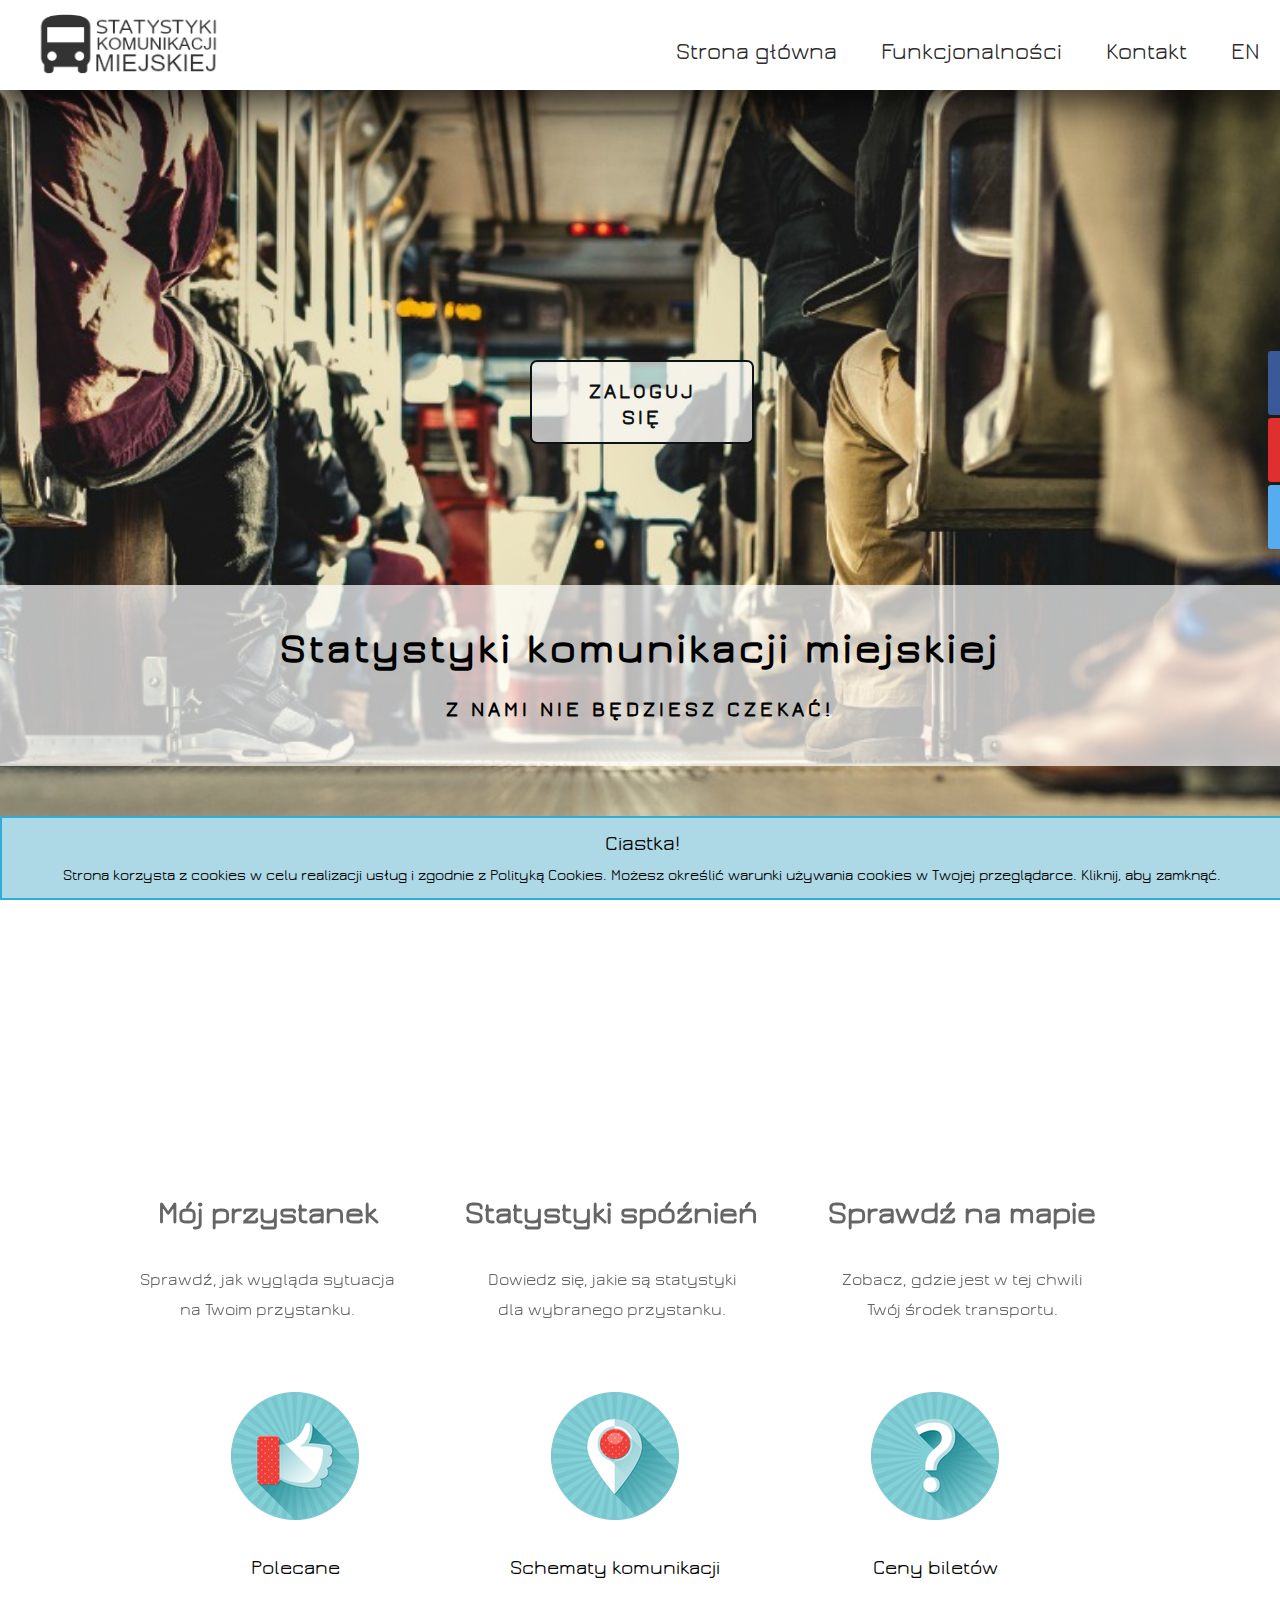
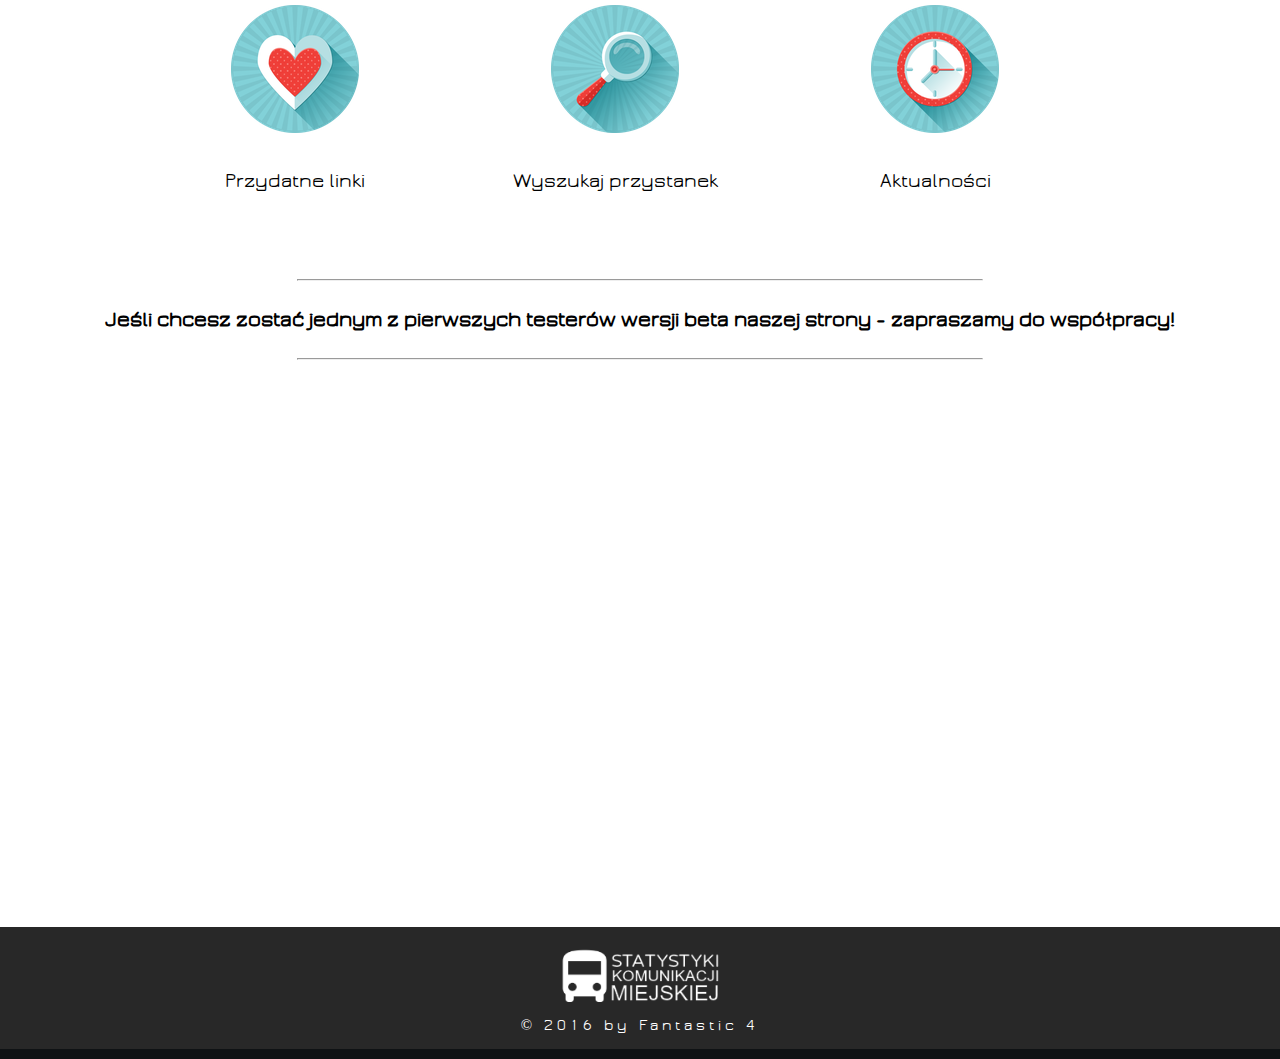
<file: index.html>
<!DOCTYPE html>

<html lang="pl">
<head>
    <meta charset="UTF-8">
    <meta name="description" content="Strona ze statystykami komunikacji miejskiej">
    <meta name="author" content="Fantastic4">
    <meta name="keywords" content="Fantastic4, statystyki komunikacji miejskiej">
    <link rel="stylesheet" href="styles/stylesheet.css">
    <link rel="shortcut icon" href="images/favicon.ico" type="image/x-icon"/>
    <title>Statystyki Komunikacji Miejskiej</title>
</head>

<body>
<header class="navigationBar">
    <nav id="navList">
        <a href="#intro"><img class="logo" src="images/logofinal.png" alt="Logo"></a>
        <div class="clear"></div>
        <ul id ="nav">
            <li class="pl"><a href="#intro">Strona główna</a></li>
            <li class="en"><a href="#intro">Home</a></li>
            <li class="pl"><a href="#functionsSection">Funkcjonalności</a></li>
            <li class="en"><a href="#functionsSection">Services</a></li>
            <li class="pl"><a href="#formSection">Kontakt</a></li>
            <li class="en"><a href="#formSection">Contact</a></li>
            <li class="pl languageNavItem" data-lang="en"><a href="#language" class="js-langSwitch">EN</a></li>
            <li class="en languageNavItem" data-lang="pl"><a href="#language" class="js-langSwitch">PL</a></li>
        </ul>
        <div class="clear"></div>
    </nav>

</header>


<div id="intro" class="intro">
    <div class="clear"></div>
    <div class="more_info_button">
        <a class="pl" href="http://test.app.transport.jfdd.infoshareaca.nazwa.pl/"><h2>ZALOGUJ<br>SIĘ</h2></a>
        <a class="en" href="http://test.app.transport.jfdd.infoshareaca.nazwa.pl/"><h2>SIGN <br>IN</h2></a>
    </div>

    <div class="introText">
        <h1 class="pl"> Statystyki komunikacji miejskiej</h1>
        <p class="pl">Z NAMI NIE BĘDZIESZ CZEKAĆ!</p>
        <h1 class="en"> Public Transport Statistics</h1>
        <p class="en">WITH US YOU'LL NEVER WAIT!</p>

    </div>
</div>

<main>
    <!--functions-->
    <div id="functionsSection">
        <div class="function busStopFeature" data-functionname="busStop"><img class="hide"
                                                                              src="images/bus_stop_function1.png"
                                                                              alt="Autobus">
            <div id="opis1">
                <h2 class="pl">Mój przystanek</h2>
                <p class="pl">Sprawdź, jak wygląda sytuacja <br>na Twoim przystanku.</p>
                <h2 class="en">My Stop</h2>
                <p class="en">See status updates <br>and traffic information for your stop.</p>
            </div>
        </div>
        <div class="function delayStatsFeature" data-functionname="delayStats"><img class="hide" src="images/clock.png"
                                                                                    alt="Zegar">
            <div id="opis2">
                <h2 class="pl">Statystyki spóźnień</h2>
                <p class="pl">Dowiedz się, jakie są statystyki <br>dla wybranego przystanku.</p>
                <h2 class="en">Transport Delays</h2>
                <p class="en">View transport delay statistics <br>for any of the bus or tram stops. </p>
            </div>
        </div>
        <div class="function checkMapFeature" data-functionname="checkMap"><img class="hide" src="images/map.png"
                                                                                alt="Mapa">
            <div id="opis3">
                <h2 class="pl">Sprawdź na mapie</h2>
                <p class="pl">Zobacz, gdzie jest w tej chwili <br> Twój środek transportu.</p>
                <h2 class="en">Live Map</h2>
                <p class="en">View live arrivals for a place <br>of your choice on the map.</p>
            </div>
        </div>
        <div class="clear"></div>
    </div>
    <div class="functionContainer">
    </div>
    <div class="additionalFunctionsSection">
        <div class="additionalFunction"><img src="images/polecane.png" alt="Polecane">
            <p class="pl">Polecane</p>
            <p class="en">Recommended</p>
        </div>
        <div class="additionalFunction"><img src="images/schematy-komunikacji.png" alt="Schematy komunikacj">
            <p class="pl">Schematy komunikacji</p>
            <p class="en">Route maps</p>
        </div>
        <div class="additionalFunction"><img src="images/ceny-biletow.png" alt="Ceny biletów">
            <p class="pl">Ceny biletów</p>
            <p class="en">Fares & tickets</p>
        </div>
        <div class="additionalFunction"><img src="images/przydatne-linki.png" alt="Przydatne linki">
            <p class="pl">Przydatne linki</p>
            <p class="en">Useful links</p>
        </div>
        <div class="additionalFunction"><img src="images/wyszukaj-przystanek.png" alt="Wyszukaj przystanek">
            <p class="pl">Wyszukaj przystanek</p>
            <p class="en">Find a stop</p>
        </div>
        <div class="additionalFunction"><img src="images/aktualnosci.png" alt="Aktualności">
            <p class="pl">Aktualności</p>
            <p class="en">Latest updates</p>
        </div>
    </div>
    </div>
    <div class="clear"></div>
    </div>
    <!--end functions-->

    <!-- New paragraph for testers-->
    <div class="testersParagraph">
        <hr>
        <p class="pl"><strong>Jeśli chcesz zostać jednym z pierwszych testerów wersji beta naszej strony - zapraszamy do
            współpracy!</strong></p>
        <p class="en"><strong>Would you like to become one of the first beta testers for our services? Sing up
            now!</strong></p>
        <hr>
    </div>
    <!-- end New paragraph for testers-->

    <!-- Contact form -->
    <div id="formSection">
    </div>
    <!-- END of Contact form -->

    <div class="clear"></div>
    <!-- END of Contact form -->


    <div id="easterEgg2" class="gameBackground hidden">
        <div id="gameOver" class="hidden">
            Koniec Gry! </br> Twój wynik: <span></span>
            <button type="button" id="okButton" class="gameButtons">OK</button>
        </div>
        <div id="close">x</div>
        <div id="gameIntro" class="hidden">
            <div id="close2">x</div>
            <h1>Brawo, odkryłeś naszą niespodziankę!</h1>
            <h4>Masz ochotę na trochę rozrywki? Zagraj z nami!</h4>
            <p>
                Zasady:gry:
                Po ruchliwej ulicy pędzą autobusy.
                Chcesz złapać te, które jadą do <b>Olivia Business Center (linia 41)</b>.
                Żeby złapać autobus, musisz w niego kliknąć.
                Za każdy złapany autobus otrzymujesz <b>1 punkt</b>.
                Ale uważaj, jeśli złapiesz autobus jadący w kierunku innym niż OBC
                - tracisz <b>punktów 10</b>!
                </br>Czas trwania gry - <b>20 sekund</b>.
            </p>
            <button type="button" id="startGame" class="gameButtons">Gram!</button>
        </div>
        <div id="gameScore" class="hidden">
            Czas: <span>20</span>
        </div>

        <div id="prawaAutorskie">
            <a href='http://www.freepik.com/free-vector/road-vector-template_724937.htm'>Image designed by Freepik</a>
        </div>
    </div>
</main>

<footer>
    <div class="footer_style">
        <div class="footer_image"><img src="images/logofinal.png" alt="logo"/></div>
        <p><span>&copy;</span> 2016 by Fantastic 4</p>
    </div>

</footer>
<div class="clear"></div>

<div id="socialmedia">
    <div class="social-button-wrapper"><a class="social-button social-button-facebook"
                                          href="https://www.facebook.com/infoshareacademy/" title="Facebook"
                                          target="_blank"></a></div>
    <div class="social-button-wrapper"><a class="social-button social-button-googleplus"
                                          href="https://plus.google.com/+infoshare" title="Google+" target="_blank"></a>
    </div>
    <div class="social-button-wrapper"><a class="social-button social-button-twitter"
                                          href="https://twitter.com/infosharepl" title="Twitter" target="_blank"></a>
    </div>
</div>
<div id="easterEgg" class="donotdisplay">
    <div id="easterEggContainerOuter">
        <span id="closeEasterEgg">x</span>

        <div id="easterEggIntro">
            <h1>Jak grać?</h1>

            <p>
                Ludzie czekający na przystanku chcą dojechać do Olivia Business Center.
                Gdy tylko podjedzie właściwy autobus, klikaj dowolne z jego otwartych drzwi,
                aby wsiadło jak najwięcej osób. Za każdego pasażera, którego umieścisz we
                właściwym autobusie, dostajesz 1 punkt. <br>Uważaj: za każdą osobę umieszczoną
                w autobusie jadącym w inne miejsce dostaniesz minus 10 punktów. Masz 30 sekund.
                <br>Powodzenia :-)
            </p>
            <button type="button" id="startEasterEggGame">Gram!</button>
        </div>
        <div id="easterEggContainerInner">
            <table>
                <tr>
                    <th>Wynik</th>
                    <th>Czas</th>
                </tr>
                <tr>
                    <td>
                        <span id="currentScore">0</span>
                    </td>
                    <td>
                        <span id="gameCountdown"></span>
                    </td>
                </tr>
            </table>
            <div id="infoBoardContainer">
                <div class="passengers passengerGroup1"></div>
                <div class="infoBoardStands infoBoardStand1"></div>
                <p class="infoBoards infoBoard1"></p>
                <div class="passengers passengerGroup2"></div>
                <div class="infoBoardStands infoBoardStand2"></div>
                <p class="infoBoards infoBoard2"></p>
                <div class="passengers passengerGroup3"></div>
                <div class="infoBoardStands infoBoardStand3"></div>
                <p class="infoBoards infoBoard3"></p>
            </div>
            <div id="endOfGameMask" class="hide"></div>
            <div id="gameResults" class="hide">
                <h3>Twój wynik:</h3>

                <p></p>
                <button type="button" id="playAgain">Zagraj jeszcze raz</button>
            </div>
        </div>
    </div>
</div>

<script src="https://ajax.googleapis.com/ajax/libs/jquery/1.11.3/jquery.min.js"></script>
<script>window.jQuery || document.write('<script src="js/jquery-1.11.3.min.js"><\/script>')</script>
<script src="js/js.js"></script>
<script src="js/main.js"></script>
<script src="js/easter_egg.js"></script>
<script src="js/parallax.js"></script>
<script src="js/js.cookie.js"></script>
<script src="js/menu.js"></script>
<script src="js/functions.js"></script>
<script src="js/wp_game.js"></script>
<script src="js/easteregg2.js"></script>
<script src="js/language.js"></script>
</body>
</html>
</file>
<file: styles/stylesheet.css>
/*easteregg2 style*/
.hidden {
    display: none;
}

#easterEgg2 {
   height: 100%;
    width: 100%;
    position: fixed;
    top: 0;
    left: 0;
    z-index: 2;
}

#gameIntro {
    height: 93%;
    background-color: #f1f1f1;
    border: solid 6px darkgrey;
    border-radius: 8px;
    margin-right: auto;
    margin-left: auto;
    padding-top: 50px;
    padding-left: 50px;
    padding-right: 50px;
    margin-top: 0;
    position:fixed;

}

#easterEgg2 h1, h4  {
    text-align: center;
}

#close {
    float: right;
    width: 50px;
    height: 50px;
    line-height: 50px;
    color: black;
    text-align: center;
    background-color:gold;
    font-size: 30px;
    font-weight: bold;
    cursor: pointer;
}

#close2 {
    float: right;
    width: 50px;
    height: 50px;
    line-height: 50px;
    color: black;
    text-align: center;
    background-color:darkgrey;
    font-size: 30px;
    font-weight: bold;
    cursor: pointer;
    margin-right:-49px;
    margin-top: -49px;
    border-radius: 10px;
}

#startGame:hover {
    background:-webkit-gradient(linear, left top, left bottom, color-stop(0.05, lightgray), color-stop(1, #f9f9f9));
    background:-moz-linear-gradient(top, lightgray 5%, #f9f9f9 100%);
    background:-webkit-linear-gradient(top, lightgray 5%, #f9f9f9 100%);
    background:-o-linear-gradient(top, lightgray 5%, #f9f9f9 100%);
    background:-ms-linear-gradient(top, lightgray 5%, #f9f9f9 100%);
    background:linear-gradient(to bottom, lightgray 5%, #f9f9f9 100%);
    filter:progid:DXImageTransform.Microsoft.gradient(startColorstr='lightgray', endColorstr='#f9f9f9',GradientType=0);
    background-color: lightgray;
}

#startGame {
    margin-left: 45%;
    height: 50px;
    width: 135px;
    background:-webkit-gradient(linear, left top, left bottom, color-stop(0.01, #f9f9f9), color-stop(1, lightgray));
    background:-moz-linear-gradient(top, #f9f9f9 5%, lightgray 100%);
    background:-webkit-linear-gradient(top, #f9f9f9 5%, lightgray 100%);
    background:-o-linear-gradient(top, #f9f9f9 5%, lightgray 100%);
    background:-ms-linear-gradient(top, #f9f9f9 5%, lightgray 100%);
    background:linear-gradient(to bottom, #f9f9f9 5%,lightgray 100%);
    filter:progid:DXImageTransform.Microsoft.gradient(startColorstr='#f9f9f9', endColorstr='lightgray',GradientType=0);
    background-color:lightgray;
    -moz-border-radius:15px;
    -webkit-border-radius:15px;
    border-radius:90px;
    border:3px solid #282828;
    display:inline-block;
    cursor:pointer;
    color: #282828;
    font-size:20px;
    font-weight:bold;
    padding:12px 16px;
    text-decoration:none;
}

#okButton {
    position: absolute;
    top: 130px;
    left: 50%;
    margin-left: -70px;
    height: 50px;
    width: 135px;
    padding: 10px;
    cursor: pointer;
    border:3px solid white;
    color: white;
    background:-webkit-gradient(linear, left top, left bottom, color-stop(0.01, #f9f9f9), color-stop(1, darkgray));
    background:-moz-linear-gradient(top, #f9f9f9 2%, darkgray 100%);
    background:-webkit-linear-gradient(top, #f9f9f9 2%, darkgray 100%);
    background:-o-linear-gradient(top, #f9f9f9 2%, darkgray 100%);
    background:-ms-linear-gradient(top, #f9f9f9 2%, darkgray 100%);
    background:linear-gradient(to bottom, #f9f9f9 2%,darkgray 100%);
    filter:progid:DXImageTransform.Microsoft.gradient(startColorstr='#f9f9f9', endColorstr='darkgray',GradientType=0);
    background-color:lightgray;
    -moz-border-radius:15px;
    -webkit-border-radius:15px;
    border-radius:90px;
    display:inline-block;
    font-size:20px;
    font-weight:bold;
    text-decoration:none;
}

#okButton:hover {
    background:-webkit-gradient(linear, left top, left bottom, color-stop(0.05, darkgray), color-stop(1, #f9f9f9));
    background:-moz-linear-gradient(top, darkgray 20%, #f9f9f9 100%);
    background:-webkit-linear-gradient(top, darkgray  20%, #f9f9f9 100%);
    background:-o-linear-gradient(top, darkgray  20%, #f9f9f9 100%);
    background:-ms-linear-gradient(top, darkgray  20%, #f9f9f9 100%);
    background:linear-gradient(to bottom, darkgray  20%, #f9f9f9 100%);
    filter:progid:DXImageTransform.Microsoft.gradient(startColorstr='#d1d1d1', endColorstr='#f9f9f9',GradientType=0);
    background-color: darkgray;
}

.gameBackground {
    background: url('../images/Road.jpg');
    background-repeat: no-repeat;
    background-color: #282828;
    border: solid 3px darkgrey;
    margin-left: auto;
    margin-right: auto;
    padding-left: 0;
    padding-right: 0;
    height: 100%;
    position: fixed;
    z-index: 5;
    -webkit-user-select: none;
    -moz-user-select: none;
    -ms-user-select: none;
    -o-user-select: none;
    user-select: none;
}

#prawaAutorskie a {
    margin-left: 85%;
    color: darkgrey;
    font-size: 15px;
}

#prawaAutorskie {
    margin-top: 540px;
}

#gameScore {
    margin-top: 30px;
    color: white;
    letter-spacing: 3px;
    text-align: left;
    margin-left: 5px;
    font-weight: bold;
}

 .buses {
    width: 200px;
    height: 100px;
    position: fixed;
    font-size: 40px;
    font-family: Jura, sans-serif;
    font-weight: bold;
    text-align: center;
    line-height: 118px;
    color: brown;
    cursor: pointer;
    background-size: cover;
    background-repeat: no-repeat;
 }

.bus1 {
    background: url('../images/rightvan.png');
    background-size: cover;
    background-repeat: no-repeat;
    left: -170px;
    top: 70px;
}

.bus1::selection {
    background-color: transparent;
}

.bus2{
    background: url('../images/rightvan.png');
    background-size: cover;
    background-repeat: no-repeat;
    left: -170px;
    top: 180px;
}

.bus2::selection {
    background-color: transparent;
}

.bus3 {
    background: url('../images/leftvan.png');
    background-size: cover;
    background-repeat: no-repeat;
    right: -170px;
    top: 340px;
}

.bus3::selection {
    background-color: transparent;
}

.bus4 {
    background: url('../images/leftvan.png');
    background-size: cover;
    background-repeat: no-repeat;
   right: -170px;
    top: 450px;
}

.bus4::selection {
    background-color: transparent;
}

#gameOver {
    height: 200px;
    width: 300px;
    position: absolute;
    margin-top: 180px;
    color: white;
    /*text-align: left;*/
    margin-left: 50%;
    left: -150px;
    font-weight: bold;
    background-color: darkgray;
    border: 5px solid lightgrey;
    border-radius: 7px;
    text-align: center;
    padding-top: 50px;
    z-index: 100;
}

#gameOver span {
    z-index: 999;
}

/*End easteregg2*/

.clear {
    clear: both;
}

@font-face {
    font-family: Jura;
    src: url(fonts/Jura-Medium.ttf);
}

body {
    margin: 0;
    padding: 0;
    font-family: Jura, sans-serif;
    font-size: 130%;
    min-width: 1000px;
}

#wp-canvas {
    border: 1px solid #d3d3d3;
    background-color: #f1f1f1;
    /*margin-left: auto;*/
    /*margin-right: auto;*/
}

header {
    min-width: 1000px;
}

nav#navList {
    width:100%;
    background-color: white;
}

#menu {
    display: none;
}

.navigationBar {
    width: 100%;
    -webkit-box-shadow: 0 31px 40px 8px rgba(0, 0, 0, 0.75);
    -moz-box-shadow: 0 31px 40px 8px rgba(0, 0, 0, 0.75);
    box-shadow: 0 5px 40px 8px rgba(0, 0, 0, 0.75);
    Z-index: 2;
    position: fixed;
    background-color: white;
}

.navigationBar nav ul {
    position: absolute;
    width: 760px;
    margin-top: 10px;
    margin-bottom: 10px;
    font-size: 17px;
    float: right;
    top: 0;
    right: 0;
    text-align: right;
}

.navigationBar nav ul li {
    display: inline-block;
    padding-left: 10px;
    padding-right: 10px;
    padding-top: 30px;
}

.navigationBar nav ul a {
    text-decoration: none;
    color: rgba(16, 16, 16, 0.9);
    position: relative;
    padding: 10px;
    font-size: 23px;
}

.navigationBar nav ul li a:after {
    content: '';
    position: absolute;
    bottom: 0;
    left: 0;
    width: 0;
    border-bottom: 2px solid rgba(16, 16, 16, 0.1);
    transition: 0.4s;
}

.navigationBar nav ul a:hover:after {
    width: 100%;
}

.active {
    font-weight: bold;
}

.logo {
    height: 90px;
    margin-left: 20px;
    opacity: 0.8;
    display: inline-block;
    float:left;
}

.logo:hover {
    opacity: 1;
}

.more_info_button h1{
    display: block;
    padding-top: 5px;
}

.more_info_button {
    position: absolute;
    left: 50%;
    margin-left: -110px;
    margin-top: 40vh;
    background-color: rgba(250, 250, 250, 0.7);
    width: 220px;
    height: 80px;
    border: 2px solid #0f1214;
    border-radius: 7px;
}

.more_info_button a {
    color: #0f1214;
    text-decoration: none;
    font-size: 14px;
    line-height: 1.2;
    text-align: center;
    letter-spacing: 3px;
}

.more_info_button:hover {
    text-decoration: none;
    background-color: rgba(250, 250, 250, 0.4);
    -webkit-transition: background-color 1000ms ease-out;
    -moz-transition: background-color 1000ms ease-out;
    -o-transition: background-color 1000ms ease-out;
    transition: background-color 1000ms ease-out;
}

.intro {
    background: url("../images/foto_background1.jpg");
    background-repeat: no-repeat;
    height: 100vh;
    background-size: 2000px;
    background-position: center top;
    position: relative;
}

.introText {
    -moz-animation-name: dropIntro;
    -moz-animation-iteration-count: 1;
    -moz-animation-timing-function: ease-in;
    -moz-animation-duration: 0.8s;

    -webkit-animation-name: dropIntro;
    -webkit-animation-iteration-count: 1;
    -webkit-animation-timing-function: ease-in;
    -webkit-animation-duration: 0.8s;

    animation-name: dropIntro;
    animation-iteration-count: 1;
    animation-timing-function: ease-in;
    animation-duration: 0.8s;

    margin-top: 65vh;
    background-color: rgba(255, 255, 255, 0.7);
    color: black;
    letter-spacing: 3px;
    text-align: center;
    position: absolute;
    margin-bottom: 0;
    padding-bottom: 25px;
    padding-top: 15px;
    width: 100%;
}

@-moz-keyframes dropIntro {
    0% {
        -moz-transform: translateY(40px);
    }
    100% {
        -moz-transform: translateY(0);
    }
}

@-webkit-keyframes dropIntro {
    0% {
        -webkit-transform: translateY(40px);
    }
    100% {
        -webkit-transform: translateY(0);
    }
}

@keyframes dropIntro {
    0% {
        transform: translateY(40px);
    }
    100% {
        transform: translateY(0);
    }
}

.introText p {
    letter-spacing: 4px;
    font-weight: bold;
    margin-top: 20px;
}

main {
    background-color: white;
    line-height: 1.7;
    position: relative;
}

#socialmedia {
    position: fixed;
    right: -52px;
    top: 50%;
    margin-top: -102px;
    z-index: 100;
}

#socialmedia .social-button-wrapper {
    padding-left: 50px;
    transition: margin 0.3s ease;
}

#socialmedia .social-button {
    width: 64px;
    height: 64px;
    margin-top: 3px;
    display: block;
    background-size: 64px 64px;
    border-radius: 3px;
    background: no-repeat center center;
}

#socialmedia .social-button-facebook {
    background-image: url('../images/icon-socialmedia-facebook.png');
    background-color: #3B5998;
}

#socialmedia .social-button-googleplus {
    background-image: url('../images/icon-socialmedia-google-plus.png');
    background-color: #E02F2F;
}

#socialmedia .social-button-twitter {
    background-image: url('../images/icon-socialmedia-twitter.png');
    background-color: #55ACEE;
}

#socialmedia .social-button-wrapper:hover {
    margin-left: -52px;
}

/* Functions */
#functionsSection {
    padding-top: 50px;
    margin-left: auto;
    margin-right: auto;
    width: 1000px;
}
.function img {
    width: 200px;
    height: 200px;
}
.function {
    opacity:0.6;
    text-align: center;
}

.function:hover {
    opacity: 1.0;
}

.functionSelected {
    opacity: 1.0;
}

.functionContainer {
    background-color: rgba(120, 120, 120, 0.4);
    padding: 20px;
    width: 77%;
    margin-left:auto;
    margin-right: auto;
    -moz-border-radius: 7px;
    -webkit-border-radius: 7px;
    margin-bottom: 20px;
    text-align: center;
}

.busStopFeature {
    float: left;
}

.delayStatsFeature, .checkMapFeature {
    float: left;
    margin-left: 70px;
}

.function p {
    font-size: smaller;
}

/* end Functions */

/*additional Functions*/
.additionalFunctionsSection {
    margin-top: 50px;
    margin-left: auto;
    margin-right: auto;
    width: 1000px;
    font-size: 20px;
}

.additionalFunctionsSection .additionalFunction {
    float: left;
    width: 310px;
    text-align: center;
    margin-right: 10px;
}

.additionalFunction img {
    -moz-transition: all 0.4s ease;
    -webkit-transition: all 0.4s ease;
    -ms-transition: all 0.4s ease;
    -o-transition: all 0.4s ease;
    transition: all 0.4s ease;
}

.additionalFunction:hover img {
    -moz-transform: scale(1.15);
    -webkit-transform: scale(1.15);
    -o-transform: scale(1.15);
    -ms-transform: scale(1.15);
    transform: scale(1.15);
    z-index: 2;
}

/**
* Contact form styles
*/

.contact_form_header {
    text-align: center;
    font-size: 30px;
    padding-top: 20px;
}

#formSection {
    margin-top: 30px;
    margin-bottom: 50px;
}

#form-div {
    background-color: rgba(120, 120, 120, 0.4);
    padding-left: 35px;
    padding-right: 35px;
    padding-bottom: 50px;
    width: 450px;
    margin-left: auto;
    margin-right: auto;
    -moz-border-radius: 7px;
    -webkit-border-radius: 7px;
    margin-bottom: 60px;
}

.feedback-input {
    color: darkgrey;
    font-family: Jura, sans-serif;
    font-weight: 500;
    font-size: 18px;
    border-radius: 0;
    line-height: 22px;
    background-color: #fbfbfb;
    padding: 13px 13px 13px 54px;
    margin-bottom: 10px;
    width: 100%;
    -webkit-box-sizing: border-box;
    -moz-box-sizing: border-box;
    -ms-box-sizing: border-box;
    box-sizing: border-box;
    border: 3px solid rgba(0, 0, 0, 0);
}

.feedback-input:focus {
    background: #fff;
    box-shadow: 0;
    border: 3px solid #282828;
    color: #282828;
    outline: none;
    padding: 13px 13px 13px 54px;
}

.focused {
    color: #30aed6;
    border: #30aed6 solid 3px;
}

#formField {
    position: absolute;
    visibility: hidden;
}

/* Icons ---------------------------------- */
#name {
    background-image: url("../images/1450052825_icon-ios7-person.svg");
    background-size: 30px 30px;
    background-position: 11px 8px; /**/
    background-repeat: no-repeat;
}

#name:focus {
    background-image: url("../images/1450052825_icon-ios7-person.svg");
    background-size: 30px 30px;
    background-position: 11px 8px;
    background-repeat: no-repeat;
}

#email {
    background-image: url("../images/1450072401_Mail.svg");
    background-size: 30px 30px;
    background-position: 11px 8px;
    background-repeat: no-repeat;
}

#email:focus {
    background-image: url("../images/1450072401_Mail.svg");
    background-size: 30px 30px;
    background-position: 11px 8px;
    background-repeat: no-repeat;
}

#phone {
    background-image: url("../images/1450052574_phone.svg");
    background-size: 30px 30px;
    background-position: 11px 8px;
    background-repeat: no-repeat;
}

input:hover,
input:focus {
    background-color: white;
}

#button-gray {
    font-family: Jura, sans-serif;
    float: left; /**/
    width: 100%; /**/
    border: #282828 solid 4px;
    cursor: pointer; /* check*/
    background-color: #282828;
    color: white;
    font-size: 24px;
    padding-top: 22px;
    padding-bottom: 22px;
    -webkit-transition: all 0.3s;
    -moz-transition: all 0.3s;
    transition: all 0.3s;
    margin-top: -4px;
    font-weight: 700;
}

#button-gray:hover {
    background-color: rgba(0, 0, 0, 0);
    color: #282828;
}

.ease {
    width: 0;
    height: 72px;
    background-color: #fbfbfb;
    -webkit-transition: .3s ease;
    -moz-transition: .3s ease;
    -o-transition: .3s ease;
    -ms-transition: .3s ease;
    transition: .3s ease;
}

.submit:hover .ease {
    width: 100%;
    background-color: white;
}

@media only screen and (max-width: 580px) {
    #form-div {
        left: 3%;
        margin-right: 3%;
        width: 88%;
        margin-left: 0;
        padding-left: 3%;
        padding-right: 3%;
    }
}

/*
* end of contact form styles
*/

.footer_style {
    padding-top: 10px;
    background-color: #282828;
    border-bottom: solid 10px #0f1214;
}

.footer_image {
    cursor: pointer;
    height: 10px;
    text-align: center;
    padding-bottom: 5px;
}

.footer_image img {
    height: 80px;
    -webkit-filter: invert(100%);
    -moz-filter: invert(100%);
    -o-filter: invert(100%);
    -ms-filter: invert(100%);
    filter: invert(100%);
    z-index: -1;
}

.footer_style p {
    padding-top: 50px;
    text-align: center;
    color: white;
    letter-spacing: 4px;
    font-size: 15px;
    font-weight: normal;
}

footer {
    margin-left: auto;
    margin-right: auto;
}

footer span {
    font-family: Arial sans-serif;
}

/* New paragraph for testers */
.testersParagraph {
    padding-top: 50px;
    text-align: center;
    margin-bottom: 0;
    min-width: 1000px;
}

.testersParagraph hr {
    width: 684px;
}

/* end New paragraph for testers */

.validationTip {
    font-size: small;
    font-style: italic;
    color: red;
}

.fadeInUpLite {
    -webkit-animation-name: fadeInUpLite;
    animation-name: fadeInUpLite;
}

.transparent {
    opacity: 0;
    -moz-opacity: 0;
}

.animated {
    -webkit-animation-duration: 1s;
    animation-duration: 1s;
    -webkit-animation-fill-mode: both;
    animation-fill-mode: both;
}

/* Animation */
@-webkit-keyframes fadeInUpLite {
    0% {
        opacity: 0;
        -webkit-transform: translate3d(0, 10%, 0);
        transform: translate3d(0, 10%, 0)
    }

    100% {
        opacity: 1;
        -webkit-transform: none;
        transform: none
    }
}

@keyframes fadeInUpLite {
    0% {
        opacity: 0;
        -webkit-transform: translate3d(0, 10%, 0);
        -ms-transform: translate3d(0, 10%, 0);
        transform: translate3d(0, 10%, 0)
    }

    100% {
        opacity: 1;
        -webkit-transform: none;
        -ms-transform: none;
        transform: none
    }
}

.hide {
    visibility: hidden;
}

.cookieInfo {
    text-align: center;
    background-color: lightblue;
    border: 2px solid #30aed6;
    width: 100%;
    position: fixed;
    bottom: 0;
    z-index: 2000;
    display: block;
}

.cookieInfoTitle {
    padding-top: 15px;
    margin: 0;
}

.cookieInfoText {
    font-size: 70%;
}

#menu {
    display: none;
}

/*---------------MEDIA QUERIES-------------------*/

@media (max-width: 1000px) {
    .navigationBar {
        min-width: 750px;
    }

    nav {
        min-width: 600px;
    }
    .navigationBar nav ul{
        width: 600px;
    }
    .navigationBar nav ul a {
        font-size: 20px;
    }

    .navigationBar nav ul li {
        padding-left: 5px;
        padding-right: 5px;
        padding-top: 30px;
    }

    .introText {
        font-size: smaller;
    }

    .function img {
        width: 120px;
        height: 120px;
    }

    .function h2 {
        font-size: 20px;
    }

    .function #opis1, #opis2, #opis3, p {
        font-size: 18px;
    }

    #functionsSection {
        width: 750px;
    }

    .delayStatsFeature, .checkMapFeature {
        margin-left: 20px;
    }

    .additionalFunctionsSection {
        width: 600px;
        margin-left: auto;
        margin-right: auto;
    }

    .additionalFunctionsSection .additionalFunction {
        width: 190px;
        margin-bottom: 20px;
        text-align: center;
        margin-right: 0;
    }

    div.testersParagraph {
        margin-top: 0;
        min-width: 500px;
        padding-top: 0;
    }

    .testersParagraph hr {
        width: 500px;
    }

    .testersParagraph p {
        margin-left: auto;
        margin-right: auto;
        width: 500px;
        font-size: 20px;
    }

    body {
        min-width: 750px;
    }
}

@media (max-width: 750px) {

    #navList {
        min-width: 180px;
    }

    #nav.js {
        display: none;
    }

    .navigationBar {
        min-width: 300px;
        max-width: 750px;
    }

    .navigationBar nav ul li:first-child {
        border-top: 1px solid #dddddd;
    }
    .navigationBar nav ul {
        top: 75%;
    }

    #nav {
       width: 100%;
    }

    #nav li {
        width: 100%;
        float: right;
        text-align: center;
        background-color: white;
        clear: both;
        padding-top: 15px;
        padding-bottom: 15px;
    }

    #menu {
        position: absolute;
        top: 0;
        right: 0;
        display: block;
        color: black;
        font-size: 40px;
        width: 100px;
        padding-top:20px;
        padding-bottom: 20px;
        float: right;
        opacity: 0.7;
    }

    #menu:hover {
        opacity: 1;
    }

    .introText h1 {
        font-size: 25px;
    }

    #functionsSection {
        width: 300px;
    }

    .function img {
        width: 250px;
        height: 250px;
        margin-top: 50px;
    }
    .function:first-child img{
        width: 270px;
        height: 270px;
        margin-top: 50px;
    }

    .delayStatsFeature, .checkMapFeature {
        margin-left: 0;
    }

    .function h2 {
        font-size: 30px;
    }

    .function #opis1, #opis2, #opis3, p {
        font-size: 20px;
    }

    .additionalFunctionsSection {
        width: 350px;
    }

    .additionalFunctionsSection .additionalFunction {
        float: left;
        width: 140px;
        margin-bottom: 20px;
        text-align: center;
        margin-right: 10px;
    }

    .additionalFunctionsSection div {
        width: 140px;
        text-align: center;
        padding-left: 10px;
        padding-right: 10px;
    }

    body {
        min-width: 500px;
    }
}

@media (max-width: 440px) {
    .logo {
        display: none;
    }

    .navigationBar {
        max-width: 440px;
    }

    div.testersParagraph {
        margin-top: 0;
        min-width: 400px;
        padding-top: 0;
    }

    .testersParagraph hr {
        width: 300px;
    }

    .testersParagraph p {
        margin-left: auto;
        margin-right: auto;
        width: 300px;
        font-size: 20px;
    }

    body {
        min-width: 400px;
    }

    .navigationBar nav ul li:last-child {
        padding-bottom: 15px;
    }

    .navigationBar {
        height: 90px;
    }
}


/*---------------END OF MEDIA QUERIES---------------*/

/*Start easter egg styles*/
.donotdisplay {
    display: none;
}

#easterEgg {
    position: fixed;
    top: 0;
    bottom: 0;
    left: 0;
    right: 0;
    background-color: rgba(0,0,0,0.7);
    font-family: Arial, sans-serif;
    color: #3f3f3f;
    font-weight: 200;
    font-size: 25px;
    z-index: 110; /*Social media buttons use '100'*/
}

#easterEggIntro {
    background-color: darkorange;
    position: absolute;
    top: 50%;
    left: 50%;
    transform: translate(-50%, -50%);
    width: 1000px;
    height: 650px;
    z-index: 110;
}

#easterEgg #easterEggIntro>h1, #easterEgg #easterEggIntro>p {
    margin-left: 100px;
    margin-right: 100px;
}

#easterEgg #easterEggIntro p {
    text-align: justify;
}

#closeEasterEgg {
    width: 50px;
    height: 50px;
    position: absolute;
    right: 5px;
    top: 5px;
    background: red;
    color: #fafafa;
    font-size: 30px;
    font-weight: bold;
    line-height: 50px;
    text-align: center;
    border-radius: 50%;
    cursor: pointer;
    z-index: 125;
}

#easterEggContainerOuter, #easterEggContainerInner {
    width: 1000px;
    height: 650px;
    position: absolute;
    top: 50%;
    left: 50%;
    transform: translate(-50%, -50%);
}

#easterEggContainerInner {
    background-color: darkorange;
    clip: rect(0, auto, auto, 0);
}

.vehicles {
    height: 96px;
    width: 281px;
    position: fixed;
    left: -281px;
    border-radius: 5px;
}

.vehicles::before {
    content: " ";
    position: absolute;
    height: 111px;
    width: 281px;
    background: url("../images/easter_egg.png") no-repeat 0 -1px;
}

.vehicle1 {
    top: 185px;
}

.vehicle2 {
    top: 355px;
}

.vehicle3 {
    top: 525px;
}

.vehicleDoor {
    position: absolute;
    height: 72px;
    top: 19px;
    border-radius: 5px;
}

.vehicleDoorLeft {
    left: 112px;
    width: 58px;
    background: url("../images/easter_egg.png") 290px 164px;
}

.vehicleDoorRight {
    width: 30px;
    left: 233px;
    background: url("../images/easter_egg.png") 159px 164px;
}

.vehicleDoorOpen {
    background-color: blanchedalmond !important;
}

.vehicleDoorOpenLeft {
    background: url("../images/easter_egg.png") 227px 164px;
}

.vehicleDoorOpenRight {
    background: url("../images/easter_egg.png") 121px 164px;
}

.infoBoardStands {
    position: absolute;
    left: 290px;
    width: 15px;
    height: 155px;
    background-color: black;
    z-index: 120;
}

.infoBoardStand1 {
    top: 146px;
}

.infoBoardStand2 {
    top: 316px;
}

.infoBoardStand3 {
    top: 486px;
}

.infoBoards {
    background-color: black;
    color: orange;
    font-family: "Courier New", monospace;
    font-size: smaller;
    width: 200px;
    height: 2.5em;
    text-overflow: ellipsis;
    vertical-align: middle;
    position: absolute;
    left: 305px;
    margin: 0;
    z-index: 120;
}

.infoBoard1 {
    top: 146px;
}

.infoBoard2 {
    top: 316px;
}

.infoBoard3 {
    top: 486px;
}

#easterEgg table, #easterEgg th, #easterEgg td {
    border: 1px solid blanchedalmond;
}

#easterEgg table {
    margin-left: auto;
    margin-right: auto;
    margin-top: 15px;
}

#easterEgg th {
    height: 45px;
    width: 140px;
}

#easterEgg td {
    height: 70px;
    width: 140px;
    text-align: center;
}

#easterEgg table {
    border-collapse: collapse;
    border-radius: 3px;
}

#currentScore, #gameCountdown {
    font-size: 50px;
}

#endOfGameMask {
    position: absolute;
    left: 0;
    right: 0;
    top: 0;
    bottom: 0;
    background-color: rgba(34, 34, 34, 0.77);
    z-index: 123;
}

#gameResults {
    position: absolute;
    top: 50%;
    left: 50%;
    transform: translate(-50%, -50%);
    width: 500px;
    height: 400px;
    background-color: darkorange;
    z-index: 124;
}

#gameResults>h3, #gameResults>p {
    text-align: center;
}

#gameResults>p {
    font-weight: bold;
    font-size: 100px;
    margin-top: 20px;
    margin-bottom: 20px;
}

#startEasterEggGame, #playAgain {
    font-family: bold Arial, sans-serif;
}

.passengers {
    position: absolute;
    left: 314px;
    height: 87px;
    z-index: 120;
}

.passengerGroup1 {
    width: 70px;
    top: 222px;
    background: url("../images/easter_egg.png") 287px 88px;
}

.passengerGroup2 {
    width: 99px;
    top: 392px;
    background: url("../images/easter_egg.png") 218px 88px;
}

.passengerGroup3 {
    width: 105px;
    top: 562px;
    background: url("../images/easter_egg.png") 119px 88px;
}

#startEasterEggGame, #playAgain {
    padding: 22px;
    color: blanchedalmond;
    background-color: #3f3f3f;
    font-weight: bold;
    font-size: 30px;
    border: none;
    margin-left: auto;
    margin-right: auto;
    margin-top: 100px;
    display: block;
    cursor: pointer;
}

#playAgain {
    margin-top: 50px;
}
/*End easter egg styles*/
</file>
